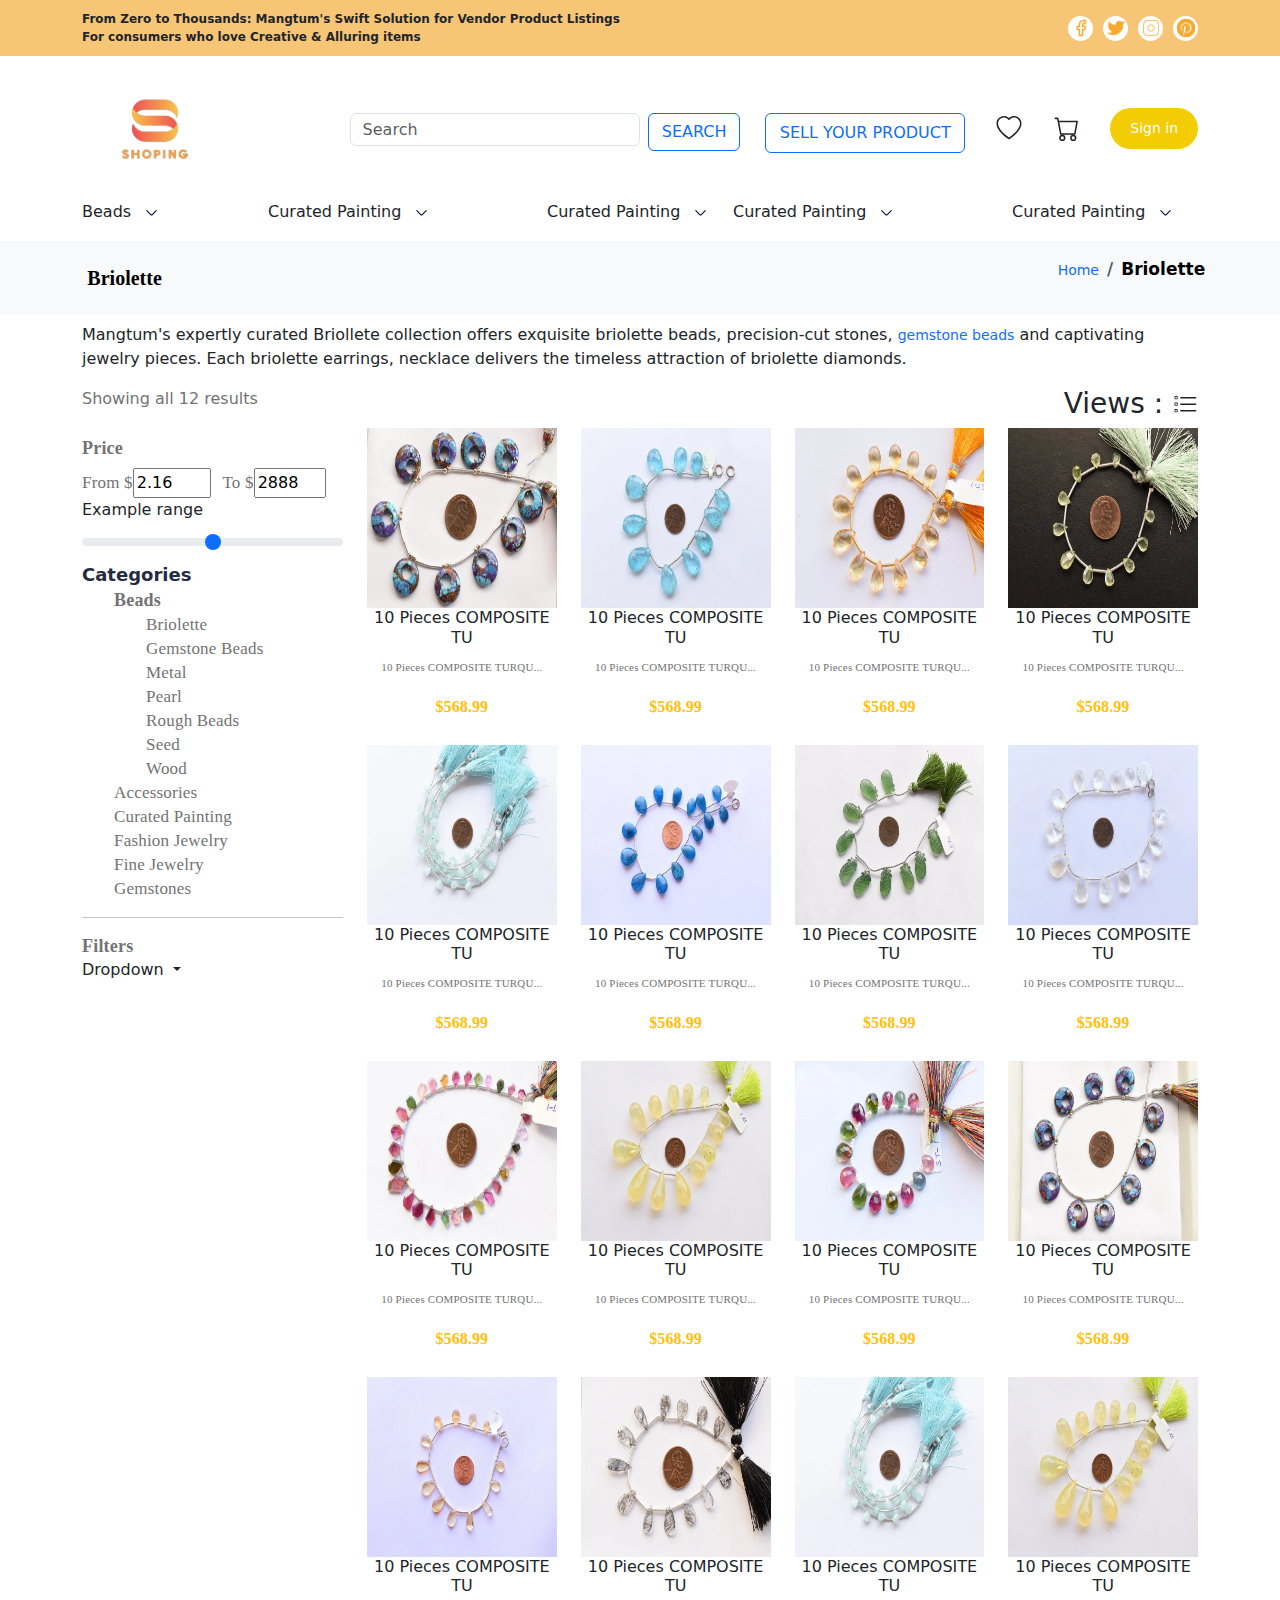
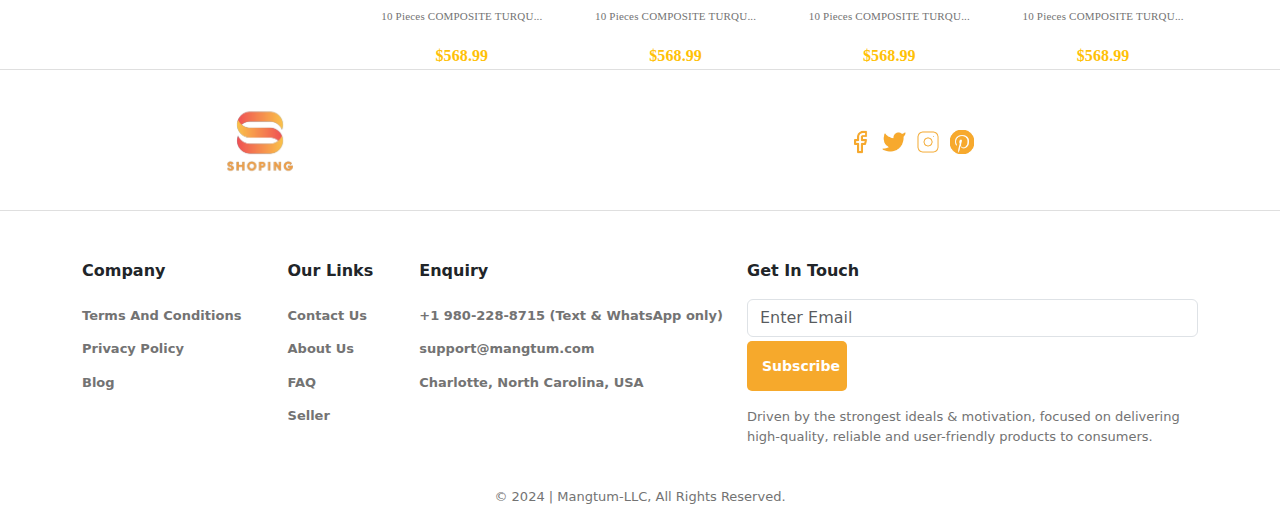
<file: Briolette.html>
<!doctype html>
<html lang="en">

<head>
  <meta charset="utf-8">
  <meta name="viewport" content="width=device-width, initial-scale=1">
  <title>Shoping.Web</title>
  <link rel="stylesheet" href="style.css">
  <link href="https://cdn.jsdelivr.net/npm/bootstrap@5.3.3/dist/css/bootstrap.min.css" rel="stylesheet"
    integrity="sha384-QWTKZyjpPEjISv5WaRU9OFeRpok6YctnYmDr5pNlyT2bRjXh0JMhjY6hW+ALEwIH" crossorigin="anonymous">
</head>

<body>
  <div class="top-header">
    <div class="container">
      <div class="flex-header">
        <div class="newsflash">

          <p>From Zero to Thousands: Mangtum's Swift Solution for Vendor Product Listings</p>

          <div class="clgrid">For consumers who love Creative &amp; Alluring items</div>
        </div>
        <div class="clgrid">
          <div class="social_icons_top_header d-flex "><a href="#"><img width="24" height="24" src="image/f.jpg"
                alt=""></a><a href="#"><img width="24" height="24" src="image/t.jpg" alt=""></a><a href="#"><img
                width="24" height="24" src="image/i.jpg" alt=""></a><a href="#"><img width="24" height="24"
                src="image/p.jpg" alt=""></a></div>
        </div>
      </div>
    </div>
  </div>
  <div class="container">
    <div style="margin-top: 5%;" class="flex-header my-1"><a class="navbar-brand" href="/"><img style="height: 100px;width: 150px;" class="srcc" src="image/download.png.png"
          title="ffsdfdf" alt=""></a>
      <form style="width: 35%;margin-left: 10%;" class="d-flex" role="search">
        <input style="height: 40%;margin-top: 4%;" class="form-control me-2" type="search" placeholder="Search"
          aria-label="Search">
        <button style="height: 40%;margin-top: 4%;" class="btn btn-outline-primary" type="submit">Search</button>
      </form>
      <button type="button" style="width: 200px;height: 40px;margin-right: 2%;" class="btn btn-outline-primary">Sell
        your Product</button>
      <svg xmlns="http://www.w3.org/2000/svg" width="30" height="25" fill="currentColor" style="margin-right: 2%;"
        class="bi bi-heart" viewBox="0 0 16 16">
        <path
          d="m8 2.748-.717-.737C5.6.281 2.514.878 1.4 3.053c-.523 1.023-.641 2.5.314 4.385.92 1.815 2.834 3.989 6.286 6.357 3.452-2.368 5.365-4.542 6.286-6.357.955-1.886.838-3.362.314-4.385C13.486.878 10.4.28 8.717 2.01zM8 15C-7.333 4.868 3.279-3.04 7.824 1.143q.09.083.176.171a3 3 0 0 1 .176-.17C12.72-3.042 23.333 4.867 8 15" />
      </svg>
      <svg xmlns="http://www.w3.org/2000/svg" width="30" height="25" fill="currentColor" style="margin-right: 2%;"
        class="bi bi-cart" viewBox="0 0 16 16">
        <path
          d="M0 1.5A.5.5 0 0 1 .5 1H2a.5.5 0 0 1 .485.379L2.89 3H14.5a.5.5 0 0 1 .491.592l-1.5 8A.5.5 0 0 1 13 12H4a.5.5 0 0 1-.491-.408L2.01 3.607 1.61 2H.5a.5.5 0 0 1-.5-.5M3.102 4l1.313 7h8.17l1.313-7zM5 12a2 2 0 1 0 0 4 2 2 0 0 0 0-4m7 0a2 2 0 1 0 0 4 2 2 0 0 0 0-4m-7 1a1 1 0 1 1 0 2 1 1 0 0 1 0-2m7 0a1 1 0 1 1 0 2 1 1 0 0 1 0-2" />
      </svg>
      <a class="signbtn" href="#">Sign in</a>

    </div>

  </div>

  <div class="container d-flex">
    <div class="col-sm-2 box">
      <li class="nav-item dropdown">
        <a class="nav-link " href="">Beads
          <svg xmlns="" width="15" height="15" viewBox="0 0 18 19" fill="none" class="ms-2">
            <path d="M14.9396 7.2124L10.0496 12.1024C9.47207 12.6799 8.52707 12.6799 7.94957 12.1024L3.05957 7.2124"
              stroke="#051441" stroke-width="1.5" stroke-miterlimit="10" stroke-linecap="round" stroke-linejoin="round">
            </path>
          </svg></a>
        <ul class="dropdown-menu ">
          <li><a class="dropdown-item" href="Briolette.html">Briolette</a></li>
          <li><a class="dropdown-item" href="">Gemstone Beads</a></li>
          <li><a class="dropdown-item" href="">Rough Beads</a></li>
        </ul>
      </li>
    </div>
    <div class="col-sm-3 box">
      <li class="nav-item dropdown">
        <a class="nav-link " href="">Curated
          Painting
          <svg xmlns="" width="15" height="15" viewBox="0 0 18 19" fill="none" class="ms-2">
            <path d="M14.9396 7.2124L10.0496 12.1024C9.47207 12.6799 8.52707 12.6799 7.94957 12.1024L3.05957 7.2124"
              stroke="#051441" stroke-width="1.5" stroke-miterlimit="10" stroke-linecap="round" stroke-linejoin="round">
            </path>
          </svg></a>
        <ul class="dropdown-menu ">
          <li><a class="dropdown-item" href="">Acrylic</a></li>
          <li><a class="dropdown-item" href="">Pencil</a></li>
          <li><a class="dropdown-item" href="">Watercolor</a></li>
        </ul>
      </li>
    </div>
    <div class="col-sm-2 box">
      <li class="nav-item dropdown">
        <a class="nav-link " href="">Curated
          Painting
          <svg xmlns="" width="15" height="15" viewBox="0 0 18 19" fill="none" class="ms-2">
            <path d="M14.9396 7.2124L10.0496 12.1024C9.47207 12.6799 8.52707 12.6799 7.94957 12.1024L3.05957 7.2124"
              stroke="#051441" stroke-width="1.5" stroke-miterlimit="10" stroke-linecap="round" stroke-linejoin="round">
            </path>
          </svg></a>
        <ul class="dropdown-menu ">
          <li><a class="dropdown-item" href="">Acrylic</a></li>
          <li><a class="dropdown-item" href="">Pencil</a></li>
          <li><a class="dropdown-item" href="">Watercolor</a></li>
        </ul>
      </li>
    </div>
    <div class="col-sm-3 box">
      <li class="nav-item dropdown">
        <a class="nav-link " href="">Curated
          Painting
          <svg xmlns="" width="15" height="15" viewBox="0 0 18 19" fill="none" class="ms-2">
            <path d="M14.9396 7.2124L10.0496 12.1024C9.47207 12.6799 8.52707 12.6799 7.94957 12.1024L3.05957 7.2124"
              stroke="#051441" stroke-width="1.5" stroke-miterlimit="10" stroke-linecap="round" stroke-linejoin="round">
            </path>
          </svg></a>
        <ul class="dropdown-menu ">
          <li><a class="dropdown-item" href="">Acrylic</a></li>
          <li><a class="dropdown-item" href="">Pencil</a></li>
          <li><a class="dropdown-item" href="">Watercolor</a></li>
        </ul>
      </li>
    </div>
    <div class="col-sm-2 box">
      <li class="nav-item dropdown">
        <a class="nav-link " href="">Curated
          Painting
          <svg xmlns="" width="15" height="15" viewBox="0 0 18 19" fill="none" class="ms-2">
            <path d="M14.9396 7.2124L10.0496 12.1024C9.47207 12.6799 8.52707 12.6799 7.94957 12.1024L3.05957 7.2124"
              stroke="#051441" stroke-width="1.5" stroke-miterlimit="10" stroke-linecap="round" stroke-linejoin="round">
            </path>
          </svg></a>
        <ul class="dropdown-menu ">
          <li><a class="dropdown-item" href="">Acrylic</a></li>
          <li><a class="dropdown-item" href="">Pencil</a></li>
          <li><a class="dropdown-item" href="">Watercolor</a></li>
        </ul>
      </li>
    </div>
  </div>

  <nav class="navbar bg-body-tertiary">
    <div class="container-fluid">
      <a style="padding-left: 6%;" class="navbar-brand">Briolette</a>
      <ol style="padding-left: 5%;padding-right: 5%;" class="breadcrumb">
        <li class="breadcrumb-item"><a href="index.html">Home</a></li>
        <li class="breadcrumb-item " aria-current="page"><span
            class="breadcrumb_active text-capitalize">Briolette</span></li>
      </ol>
    </div>
  </nav>
  <div class="container">
    <div class="cate-description mt-2">
      <p>Mangtum's expertly curated Briollete collection offers exquisite briolette beads, precision-cut stones,
        <b><a href="#" target="_blank">gemstone beads</a></b> and
        captivating jewelry pieces. Each briolette earrings, necklace delivers the timeless attraction of
        briolette diamonds.
      </p>
    </div>
    <div class="filter-head row">
      <div class="col-lg-5 col-12">
        <div class="counter grey-text">Showing all 12 results </div>
      </div>
      <div class="col-lg-7 col-12 mt-4 mt-md-0">
        <div class="d-flex flex-wrap justify-content-end gap-4">
          <div class="view-style">
            <h3>Views : <svg xmlns="http://www.w3.org/2000/svg" width="26" height="26" fill="currentColor"
                class="bi bi-list-task" viewBox="0 0 16 16">
                <path fill-rule="evenodd"
                  d="M2 2.5a.5.5 0 0 0-.5.5v1a.5.5 0 0 0 .5.5h1a.5.5 0 0 0 .5-.5V3a.5.5 0 0 0-.5-.5zM3 3H2v1h1z" />
                <path
                  d="M5 3.5a.5.5 0 0 1 .5-.5h9a.5.5 0 0 1 0 1h-9a.5.5 0 0 1-.5-.5M5.5 7a.5.5 0 0 0 0 1h9a.5.5 0 0 0 0-1zm0 4a.5.5 0 0 0 0 1h9a.5.5 0 0 0 0-1z" />
                <path fill-rule="evenodd"
                  d="M1.5 7a.5.5 0 0 1 .5-.5h1a.5.5 0 0 1 .5.5v1a.5.5 0 0 1-.5.5H2a.5.5 0 0 1-.5-.5zM2 7h1v1H2zm0 3.5a.5.5 0 0 0-.5.5v1a.5.5 0 0 0 .5.5h1a.5.5 0 0 0 .5-.5v-1a.5.5 0 0 0-.5-.5zm1 .5H2v1h1z" />
              </svg></h3>

          </div>

        </div>
      </div>
    </div>
    <div class="row">
      <div class="col-sm-3 box">
        <div class="filterCategoriesPrice mt-2 mb-2">Price</div>
        <div class="price-inps">
          <div><label class="filterSub_categoryPrice">From $</label><input type="number" min="2.16" value="2.16"
              style="width: 60%;"></div>
          <div><label class="filterSub_categoryPrice">To $</label><input type="number" max="2888" value="2888"
              style="width: 60%;"></div>
        </div>
        <label for="customRange1" class="form-label">Example range</label>
        <input type="range" class="form-range" id="customRange1">
        <div class="side-flex">
          <div class="filterCategories">Categories</div>
        </div>
        <ul>
          <li><a class="main-link" href="#"><span class="filterCategoriesPrice">Beads</span></a></li>
          <ul>
            <li><a href="/#"><span class="filterSub_category">Briolette</span></a></li>
            <li><a href="3"><span class="filterSub_category">Gemstone Beads</span></a>
            </li>
            <li><a href="#"><span class="filterSub_category">Metal</span></a></li>
            <li><a href="3"><span class="filterSub_category">Pearl</span></a></li>
            <li><a href="/#"><span class="filterSub_category">Rough Beads</span></a></li>
            <li><a href="/#"><span class="filterSub_category">Seed</span></a></li>
            <li><a href="#"><span class="filterSub_category">Wood</span></a></li>
          </ul>
          <li><a href="3"><span class="filterSub_category">Accessories</span></a></li>
          <li><a href="#"><span class="filterSub_category">Curated Painting</span></a></li>
          <li><a href="#"><span class="filterSub_category">Fashion Jewelry</span></a></li>
          <li><a href="#"><span class="filterSub_category">Fine Jewelry</span></a></li>
          <li><a href="#"><span class="filterSub_category">Gemstones</span></a></li>
        </ul>
        <hr>
        <div>
          <div class="filterCategoriesPrice">Filters</div>
          <li class="nav-item dropdown">
            <a class="nav-link dropdown-toggle" href="#" role="button" data-bs-toggle="dropdown" aria-expanded="false">
              Dropdown
            </a>
            <ul class="dropdown-menu">
              <input type="checkbox" id="vehicle1" name="vehicle1" value="Bike">
               <label for="vehicle1"> I have a bike</label><br>
              <li><a class="" href="#">Action</a></li>
              <li><a class="dropdown-item" href="#">Another action</a></li>
              <li><hr class="dropdown-divider"></li>
              <li><a class="dropdown-item" href="#">Something else here</a></li>
            </ul>
          </li>
        </div>
      </div>
      <div class="col-sm-9 box">
        <div class="row row-cols-1 row-cols-md-4 g-4">
          <div class="col">
            <div class="carda">
              <div class="inner">
                <img src="image/br1.webp" class="card-img-top" alt="img" />
              </div>
              <div class="card-body">
                <h5 class="card-titlea">10 Pieces COMPOSITE TU</h5>
                <p class="card-texta">10 Pieces COMPOSITE TURQU...</p>
                <div class="pricea">
                  <div class="grey-text"><span class="text-warning ">$568.99</span></div>
                </div>
              </div>
            </div>
          </div>
          <div class="col">
            <div class="carda">
              <div class="inner">
                <img src="image/br2.webp" class="card-img-top" alt="img" />
              </div>
              <div class="card-body">
                <h5 class="card-titlea">10 Pieces COMPOSITE TU</h5>
                <p class="card-texta">10 Pieces COMPOSITE TURQU...</p>
                <div class="pricea">
                  <div class="grey-text"><span class="text-warning ">$568.99</span></div>
                </div>
              </div>
            </div>
          </div>
          <div class="col">
            <div class="carda">
              <div class="inner">
                <img src="image/br3.webp" class="card-img-top" alt="img" />
              </div>
              <div class="card-body">
                <h5 class="card-titlea">10 Pieces COMPOSITE TU</h5>
                <p class="card-texta">10 Pieces COMPOSITE TURQU...</p>
                <div class="pricea">
                  <div class="grey-text"><span class="text-warning ">$568.99</span></div>
                </div>
              </div>
            </div>
          </div>
          <div class="col">
            <div class="carda">
              <div class="inner">
                <img src="image/br4.webp" class="card-img-top" alt="img" />
              </div>
              <div class="card-body">
                <h5 class="card-titlea">10 Pieces COMPOSITE TU</h5>
                <p class="card-texta">10 Pieces COMPOSITE TURQU...</p>
                <div class="pricea">
                  <div class="grey-text"><span class="text-warning ">$568.99</span></div>
                </div>
              </div>
            </div>
          </div>
          <div class="col">
            <div class="carda">
              <div class="inner">
                <img src="image/br5.webp" class="card-img-top" alt="img" />
              </div>
              <div class="card-body">
                <h5 class="card-titlea">10 Pieces COMPOSITE TU</h5>
                <p class="card-texta">10 Pieces COMPOSITE TURQU...</p>
                <div class="pricea">
                  <div class="grey-text"><span class="text-warning ">$568.99</span></div>
                </div>
              </div>
            </div>
          </div>
          <div class="col">
            <div class="carda">
              <div class="inner">
                <img src="image/br6.webp" class="card-img-top" alt="img" />
              </div>
              <div class="card-body">
                <h5 class="card-titlea">10 Pieces COMPOSITE TU</h5>
                <p class="card-texta">10 Pieces COMPOSITE TURQU...</p>
                <div class="pricea">
                  <div class="grey-text"><span class="text-warning ">$568.99</span></div>
                </div>
              </div>
            </div>
          </div>
          <div class="col">
            <div class="carda">
              <div class="inner">
                <img src="image/br7.webp" class="card-img-top" alt="img" />
              </div>
              <div class="card-body">
                <h5 class="card-titlea">10 Pieces COMPOSITE TU</h5>
                <p class="card-texta">10 Pieces COMPOSITE TURQU...</p>
                <div class="pricea">
                  <div class="grey-text"><span class="text-warning ">$568.99</span></div>
                </div>
              </div>
            </div>
          </div>
          <div class="col">
            <div class="carda">
              <div class="inner">
                <img src="image/br8.webp" class="card-img-top" alt="img" />
              </div>
              <div class="card-body">
                <h5 class="card-titlea">10 Pieces COMPOSITE TU</h5>
                <p class="card-texta">10 Pieces COMPOSITE TURQU...</p>
                <div class="pricea">
                  <div class="grey-text"><span class="text-warning ">$568.99</span></div>
                </div>
              </div>
            </div>
          </div>
          <div class="col">
            <div class="carda">
              <div class="inner">
                <img src="image/br9.webp" class="card-img-top" alt="img" />
              </div>
              <div class="card-body">
                <h5 class="card-titlea">10 Pieces COMPOSITE TU</h5>
                <p class="card-texta">10 Pieces COMPOSITE TURQU...</p>
                <div class="pricea">
                  <div class="grey-text"><span class="text-warning ">$568.99</span></div>
                </div>
              </div>
            </div>
          </div>
          <div class="col">
            <div class="carda">
              <div class="inner">
                <img src="image/br10.webp" class="card-img-top" alt="img" />
              </div>
              <div class="card-body">
                <h5 class="card-titlea">10 Pieces COMPOSITE TU</h5>
                <p class="card-texta">10 Pieces COMPOSITE TURQU...</p>
                <div class="pricea">
                  <div class="grey-text"><span class="text-warning ">$568.99</span></div>
                </div>
              </div>
            </div>
          </div>
          <div class="col">
            <div class="carda">
              <div class="inner">
                <img src="image/br11.webp" class="card-img-top" alt="img" />
              </div>
              <div class="card-body">
                <h5 class="card-titlea">10 Pieces COMPOSITE TU</h5>
                <p class="card-texta">10 Pieces COMPOSITE TURQU...</p>
                <div class="pricea">
                  <div class="grey-text"><span class="text-warning ">$568.99</span></div>
                </div>
              </div>
            </div>
          </div>
          <div class="col">
            <div class="carda">
              <div class="inner">
                <img src="image/br12.webp" class="card-img-top" alt="img" />
              </div>
              <div class="card-body">
                <h5 class="card-titlea">10 Pieces COMPOSITE TU</h5>
                <p class="card-texta">10 Pieces COMPOSITE TURQU...</p>
                <div class="pricea">
                  <div class="grey-text"><span class="text-warning ">$568.99</span></div>
                </div>
              </div>
            </div>
          </div>
          <div class="col">
            <div class="carda">
              <div class="inner">
                <img src="image/br13.webp" class="card-img-top" alt="img" />
              </div>
              <div class="card-body">
                <h5 class="card-titlea">10 Pieces COMPOSITE TU</h5>
                <p class="card-texta">10 Pieces COMPOSITE TURQU...</p>
                <div class="pricea">
                  <div class="grey-text"><span class="text-warning ">$568.99</span></div>
                </div>
              </div>
            </div>
          </div>
          <div class="col">
            <div class="carda">
              <div class="inner">
                <img src="image/br14.webp" class="card-img-top" alt="img" />
              </div>
              <div class="card-body">
                <h5 class="card-titlea">10 Pieces COMPOSITE TU</h5>
                <p class="card-texta">10 Pieces COMPOSITE TURQU...</p>
                <div class="pricea">
                  <div class="grey-text"><span class="text-warning ">$568.99</span></div>
                </div>
              </div>
            </div>
          </div>
          <div class="col">
            <div class="carda">
              <div class="inner">
                <img src="image/br5.webp" class="card-img-top" alt="img" />
              </div>
              <div class="card-body">
                <h5 class="card-titlea">10 Pieces COMPOSITE TU</h5>
                <p class="card-texta">10 Pieces COMPOSITE TURQU...</p>
                <div class="pricea">
                  <div class="grey-text"><span class="text-warning ">$568.99</span></div>
                </div>
              </div>
            </div>
          </div>
          <div class="col">
            <div class="carda">
              <div class="inner">
                <img src="image/br10.webp" class="card-img-top" alt="img" />
              </div>
              <div class="card-body">
                <h5 class="card-titlea">10 Pieces COMPOSITE TU</h5>
                <p class="card-texta">10 Pieces COMPOSITE TURQU...</p>
                <div class="pricea">
                  <div class="grey-text"><span class="text-warning ">$568.99</span></div>
                </div>
              </div>
            </div>
          </div>
        </div>
      </div>
    </div>





  </div>
  <div class="ftr-head">
    <div class="container mx-auto row justify-content-center align-items-center">
      <div class="navbarLogo col-md-7 col-6">
        <img style="height: 100px;width: 150px;" class="srcc" src="image/download.png.png" class="img-fluid" title="" alt="" />
      </div>
      <div class="social-icons text-right col-md-3 col-6">
        <a href="#"><img width="24" height="24" src="image/f.jpg" alt="" /></a><a href="#"><img width="24" height="24"
            src="image/t.jpg" alt="" /></a><a href="#"><img width="24" height="24" src="image/i.jpg" alt="" /></a><a
          href="#"><img width="24" height="24" src="image/p.jpg" alt="" /></a>
      </div>
    </div>
  </div>
  <div class="container">
    <div class="row justify-content-center hide-footer">
      <div class="col-lg-7 col-md-12">
        <div class="footer-row">
          <div class="footer-card">
            <h4>Company</h4>
            <ul>
              <li><a href="#">Terms And Conditions</a></li>
              <li><a href="#">Privacy Policy</a></li>
              <li><a href="#">Blog</a></li>
            </ul>
          </div>
          <div class="footer-card">
            <h4>Our Links</h4>
            <ul>
              <li><a href="#">Contact Us</a></li>
              <li><a href="#">About Us</a></li>
              <li><a href="#">FAQ</a></li>
              <li><a href="#">Seller</a></li>
            </ul>
          </div>
          <div class="footer-card">
            <h4>Enquiry</h4>
            <ul>
              <li>
                <a href="3"><i class="fa fa-phone text-color1"></i> +1 980-228-8715
                  (Text &amp; WhatsApp only)</a>
              </li>
              <li>
                <a href="#"><i class="fa fa-envelope text-color1"></i>
                  support@mangtum.com</a>
              </li>
              <li>
                <a href="3"><i class="fa fa-location-arrow text-color1"></i> Charlotte,
                  North Carolina, USA</a>
              </li>
            </ul>
          </div>
        </div>
      </div>
      <div class="col-lg-5 col-md-12">
        <div class="subscribe footer-card">
          <h4>Get In Touch</h4>
          <div class="form-subscribe">
            <form>
              <div class="formflex">
                <input type="email" name="email" class="form-control subform" placeholder="Enter Email"
                  style="text-align: left" /><button class="subbtn" type="submit">Subscribe</button>
                <br />
              </div>
            </form>
            <div class="ft-content grey-text mt-3">
              Driven by the strongest ideals &amp; motivation, focused on
              delivering high-quality, reliable and user-friendly products to
              consumers.
            </div>
          </div>
        </div>
      </div>
    </div>
  </div>
  <div class="copyright">© 2024 | Mangtum-LLC, All Rights Reserved.</div>
  <script src="https://cdn.jsdelivr.net/npm/bootstrap@5.3.3/dist/js/bootstrap.bundle.min.js"
    integrity="sha384-YvpcrYf0tY3lHB60NNkmXc5s9fDVZLESaAA55NDzOxhy9GkcIdslK1eN7N6jIeHz"
    crossorigin="anonymous"></script>
</body>

</html>
</file>
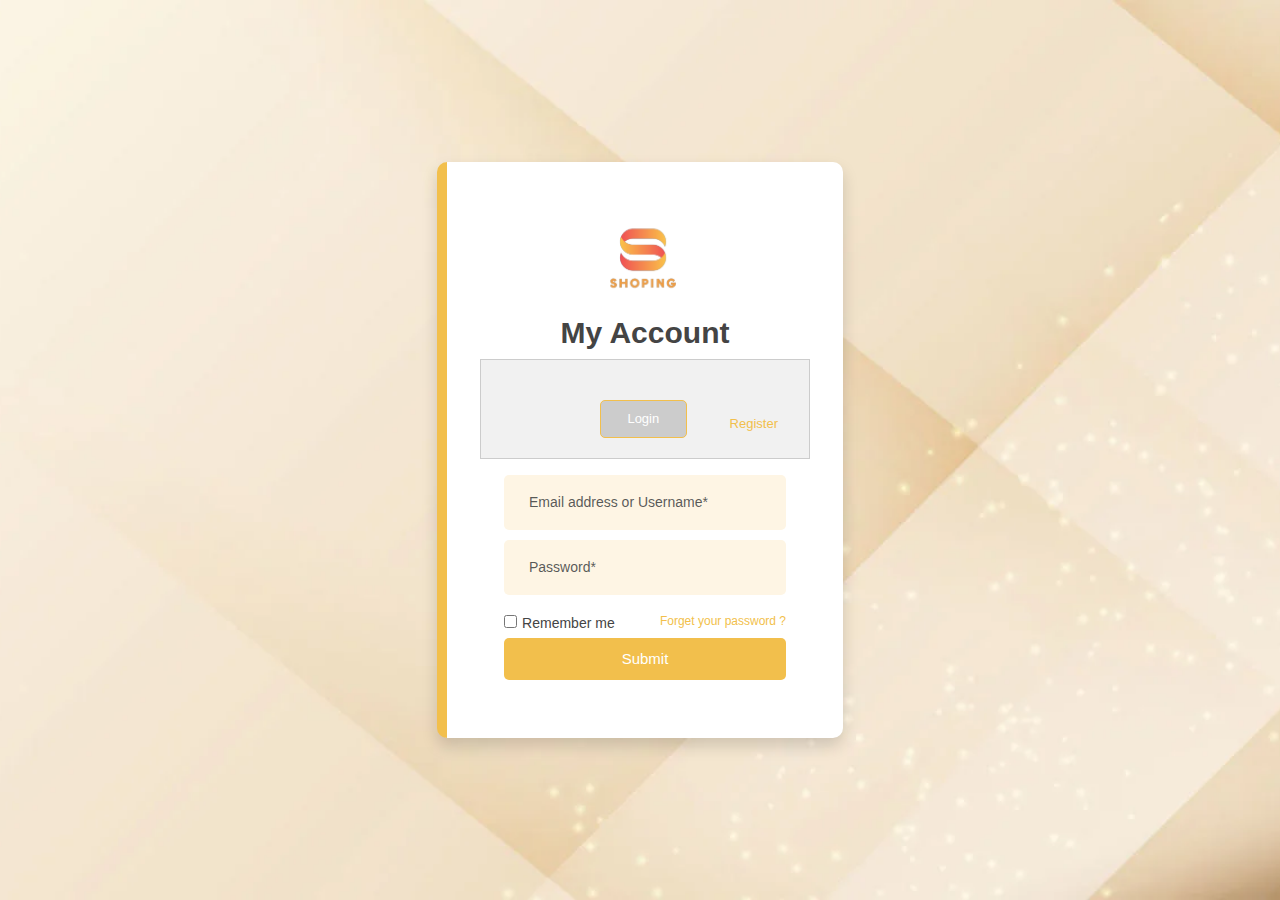
<file: login.html>
<!doctype html>
<html lang="en">

<head>
    <meta charset="utf-8">
    <meta name="viewport" content="width=device-width, initial-scale=1">
    <title>Shoping.Web</title>
    <link href="https://cdn.jsdelivr.net/npm/bootstrap@5.3.3/dist/css/bootstrap.min.css" rel="stylesheet"
        integrity="sha384-QWTKZyjpPEjISv5WaRU9OFeRpok6YctnYmDr5pNlyT2bRjXh0JMhjY6hW+ALEwIH" crossorigin="anonymous">
    <link rel="stylesheet" href="style.css">
</head>

<body>
    <script src="https://cdn.jsdelivr.net/npm/bootstrap@5.3.3/dist/js/bootstrap.bundle.min.js"
        integrity="sha384-YvpcrYf0tY3lHB60NNkmXc5s9fDVZLESaAA55NDzOxhy9GkcIdslK1eN7N6jIeHz"
        crossorigin="anonymous"></script>
        <section class="login-page">
            <div class="container">
                <div class="row">
                    <div style="width: 450px;" class="col-md-5 mx-auto">
                        <div class="my-account shadow">
                                                                            <div class="text-center mb-2">
                                <img style="height: 100px;width: 150px;" class="srcc" src="image/download.png.png"  alt="logo-img">
                            </div>
                            <h3>My Account</h3>
                            <div class="row tab">
                                <div class="col-md-6">
                                    <a href="login.html">
                                    <button class="lgn-btn tablinks active" id="login_tab" onclick="openCity(event, 'login')" fdprocessedid="41advm">Login</button>
                                    </a>
                                </div>
                                <div class="col-md-6">
                                    <a href="register.html">
                                    <button class="reg-btn tablinks" id="register_tab" onclick="openCity(event, 'register')" fdprocessedid="xvbyin">Register</button>
                                    </a>
                                </div>
                            </div>
                            <div class="row tabcontent" style="display: block;" id="login">
    
                                
                                <form action="/" method="post">
                                    <input type="hidden" name="_token" value="d92y5bY5jzU9IeCIqyZKyMM9WPIorL0hcqDF5UUv">                                <div class="form-group">
    
                                        <input type="text" class="form-control" name="login_email" placeholder="Email address or Username*" value="" fdprocessedid="uelw3o">
                                                                        </div>
                                    <input type="hidden" value="signin" name="signin_hidden">
                                    <div class="form-group">
                                        <input type="password" class="form-control" name="login_password" id="password" placeholder="Password*" value="" fdprocessedid="i620p6">
                                        <span toggle="#password" class="eye-icon fa fa-eye-slash fa-lg field-icon"></span>
                                                                        </div>
                                    <div class="row checkbox">
                                        <div class="col-md-6">
                                            <input type="checkbox" id="Remember" name="remember" value="Yes">
                                            <label for="Remember"> Remember me</label>
                                        </div>
                                        <div class="col-md-6">
                                            <a href="/" class="lost">Forget your password ?</a>
                                        </div>
                                    </div>
                                    <div class="form-btn">
                                        <button type="submit" fdprocessedid="lywjq">Submit</button>
                                    </div>
    
                                </form>
                            </div>
                            
                        </div>
                    </div>
                </div>
            </div>
        </section>
</body>

</html>
</file>
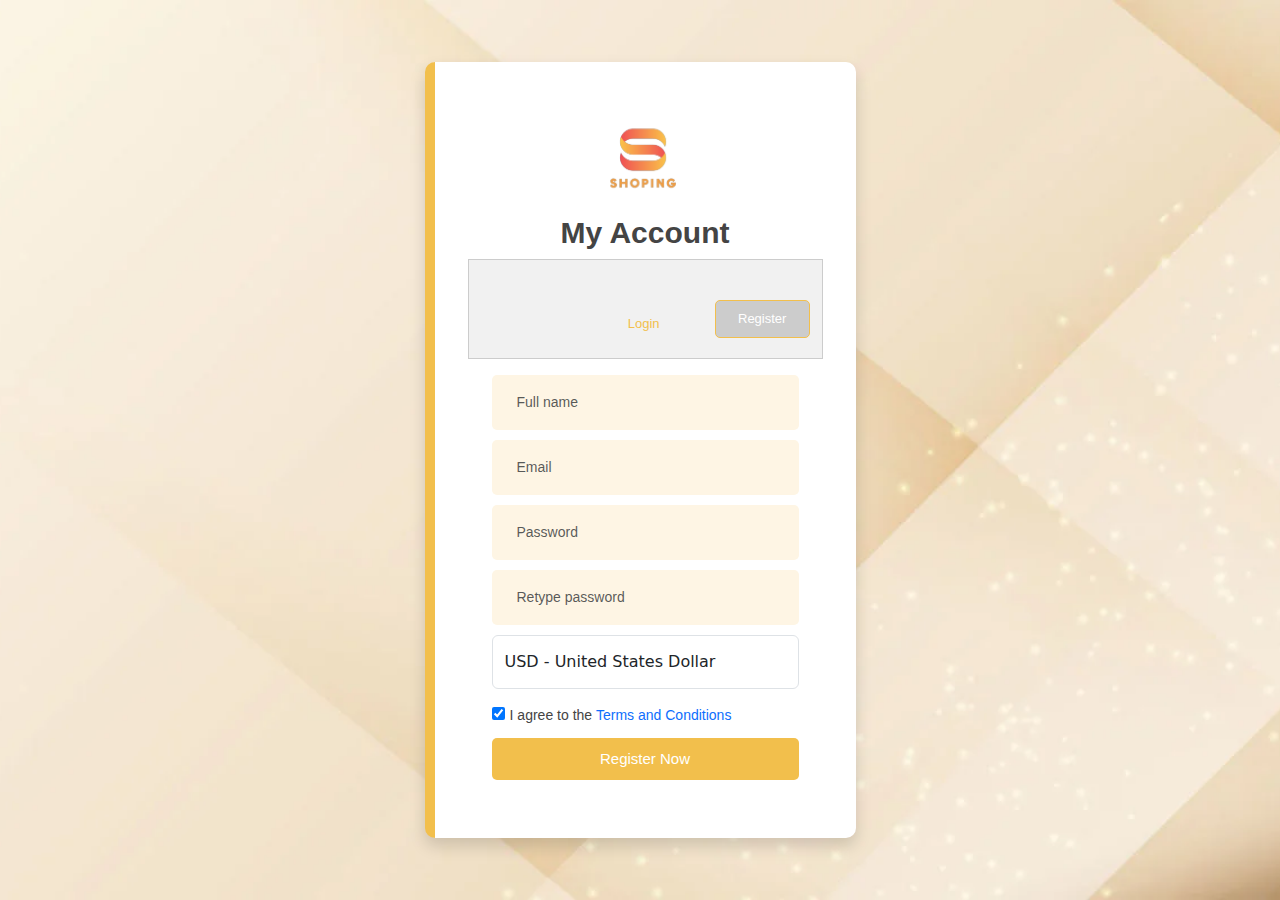
<file: register.html>
<!doctype html>
<html lang="en">

<head>
    <meta charset="utf-8">
    <meta name="viewport" content="width=device-width, initial-scale=1">
    <title>Shoping.Web</title>
    <link href="https://cdn.jsdelivr.net/npm/bootstrap@5.3.3/dist/css/bootstrap.min.css" rel="stylesheet"
        integrity="sha384-QWTKZyjpPEjISv5WaRU9OFeRpok6YctnYmDr5pNlyT2bRjXh0JMhjY6hW+ALEwIH" crossorigin="anonymous">
        <link rel="stylesheet" href="style.css">
</head>

<body>
    <script src="https://cdn.jsdelivr.net/npm/bootstrap@5.3.3/dist/js/bootstrap.bundle.min.js"
        integrity="sha384-YvpcrYf0tY3lHB60NNkmXc5s9fDVZLESaAA55NDzOxhy9GkcIdslK1eN7N6jIeHz"
        crossorigin="anonymous"></script>
        <section class="login-page">
            <div class="container">
                <div class="row">
                    <div class="col-md-5 mx-auto">
                        <div class="my-account shadow">
                                                                            <div class="text-center mb-2">
                                <img style="height: 100px;width: 150px;" class="srcc" src="image/download.png.png"  alt="logo-img">
                            </div>
                            <h3>My Account</h3>
                            <div class="row tab">
                                <div class="col-md-6">
                                    <a href="login.html">
                                    <button class="lgn-btn tablinks" id="login_tab" onclick="openCity(event, 'login.html')" fdprocessedid="um8hg">Login</button>
                                    </a>
                                </div>
                                <div class="col-md-6">
                                    <a href="">
                                    <button class="reg-btn tablinks active" id="register_tab" onclick="openCity(event, 'register')" fdprocessedid="amd45c">Register</button>
                                    </a>
                                </div>
                            </div>
                            <div class="row tabcontent" style="display: none;" id="login">
    
                                
                                <form action="https://mangtum.com/admin/vendor/login-insert" method="post">
                                    <input type="hidden" name="_token" value="bUj6SOPIxXKwzodC7fOlEnL3eO2t7TTd8BFbjFwO">                                <div class="form-group">
    
                                        <input type="text" class="form-control" name="login_email" placeholder="Email address or Username*" value="" fdprocessedid="fbl55j">
                                                                        </div>
                                    <input type="hidden" value="signin" name="signin_hidden">
                                    <div class="form-group">
                                        <input type="password" class="form-control" name="login_password" id="password" placeholder="Password*" value="" fdprocessedid="o976w5">
                                        <span toggle="#password" class="eye-icon fa fa-eye-slash fa-lg field-icon"></span>
                                                                        </div>
                                    <div class="row checkbox">
                                        <div class="col-md-6">
                                            <input type="checkbox" id="Remember" name="remember" value="Yes">
                                            <label for="Remember"> Remember me</label>
                                        </div>
                                        <div class="col-md-6">
                                            <a href="https://mangtum.com/admin/vendor/forget-password" class="lost">Lost your
                                                password</a>
                                        </div>
                                    </div>
                                    <div class="form-btn">
                                        <button type="submit" fdprocessedid="56b7t6">Submit</button>
                                    </div>
    
                                </form>
                            </div>
                            <div class="row tabcontent" id="register" style="display: block;">
                                <form action="https://mangtum.com/admin/vendor/signup-insert" method="post" enctype="multipart/form-data">
                                    <input type="hidden" name="_token" value="bUj6SOPIxXKwzodC7fOlEnL3eO2t7TTd8BFbjFwO">                                
                                    <input type="hidden" value="signup" name="signup_hidden">
                                    <input type="hidden" value="" name="referral_code">
                                    <div class="form-group">
                                        <input type="text" class="form-control" placeholder="Full name" name="name" value="">
                                                                        </div>
                                    <div class="form-group">
                                        <input type="text" class="form-control" placeholder="Email" name="email" value="">
                                                                        </div>
                                    <div class="form-group">
                                        <input type="password" class="form-control" placeholder="Password" name="password" value="">
                                
                                    </div>
                                    <div class="form-group">
                                        <input type="password" class="form-control" placeholder="Retype password" name="password_confirmation" value="">
                                     </div>
                                    <div class="form-group">
                                        <select class="form-control" placeholder="Currency code" name="currency_code">
                                                                                        <option value="AF">Afghanistan
                                                </option>
                                                                                        <option value="AX">Aland Islands
                                                </option>
                                                                                        <option value="AL">Albania
                                                </option>
                                                                                        <option value="DZ">Algeria
                                                </option>
                                                                                        <option value="AS">American Samoa
                                                </option>
                                                                                        <option value="AD">Andorra
                                                </option>
                                                                                        <option value="AO">Angola
                                                </option>
                                                                                        <option value="AI">Anguilla
                                                </option>
                                                                                        <option value="AQ">Antarctica
                                                </option>
                                                                                        <option value="AG">Antigua and Barbuda
                                                </option>
                                                                                        <option value="AR">Argentina
                                                </option>
                                                                                        <option value="AM">Armenia
                                                </option>
                                                                                        <option value="AW">Aruba
                                                </option>
                                                                                        <option value="AU">Australia
                                                </option>
                                                                                        <option value="AT">Austria
                                                </option>
                                                                                        <option value="AZ">Azerbaijan
                                                </option>
                                                                                        <option value="BS">Bahamas
                                                </option>
                                                                                        <option value="BH">Bahrain
                                                </option>
                                                                                        <option value="BD">Bangladesh
                                                </option>
                                                                                        <option value="BB">Barbados
                                                </option>
                                                                                        <option value="BY">Belarus
                                                </option>
                                                                                        <option value="BE">Belgium
                                                </option>
                                                                                        <option value="BZ">Belize
                                                </option>
                                                                                        <option value="BJ">Benin
                                                </option>
                                                                                        <option value="BM">Bermuda
                                                </option>
                                                                                        <option value="BT">Bhutan
                                                </option>
                                                                                        <option value="BO">Bolivia - Plurinational State of
                                                </option>
                                                                                        <option value="BQ">Bonaire - Sint Eustatius and Saba
                                                </option>
                                                                                        <option value="BA">Bosnia and Herzegovina
                                                </option>
                                                                                        <option value="BW">Botswana
                                                </option>
                                                                                        <option value="BV">Bouvet Island
                                                </option>
                                                                                        <option value="BR">Brazil
                                                </option>
                                                                                        <option value="IO">British Indian Ocean Territory
                                                </option>
                                                                                        <option value="BN">Brunei Darussalam
                                                </option>
                                                                                        <option value="BG">Bulgaria
                                                </option>
                                                                                        <option value="BF">Burkina Faso
                                                </option>
                                                                                        <option value="BI">Burundi
                                                </option>
                                                                                        <option value="KH">Cambodia
                                                </option>
                                                                                        <option value="CM">Cameroon
                                                </option>
                                                                                        <option value="CA">Canada
                                                </option>
                                                                                        <option value="CV">Cape Verde
                                                </option>
                                                                                        <option value="KY">Cayman Islands
                                                </option>
                                                                                        <option value="CF">Central African Republic
                                                </option>
                                                                                        <option value="TD">Chad
                                                </option>
                                                                                        <option value="CL">Chile
                                                </option>
                                                                                        <option value="CN">China
                                                </option>
                                                                                        <option value="CX">Christmas Island
                                                </option>
                                                                                        <option value="CC">Cocos (Keeling) Islands
                                                </option>
                                                                                        <option value="CO">Colombia
                                                </option>
                                                                                        <option value="KM">Comoros
                                                </option>
                                                                                        <option value="CG">Congo
                                                </option>
                                                                                        <option value="CD">Congo - the Democratic Republic of the
                                                </option>
                                                                                        <option value="CK">Cook Islands
                                                </option>
                                                                                        <option value="CR">Costa Rica
                                                </option>
                                                                                        <option value="CI">Cote d'Ivoire
                                                </option>
                                                                                        <option value="HR">Croatia
                                                </option>
                                                                                        <option value="CU">Cuba
                                                </option>
                                                                                        <option value="CW">Curacao
                                                </option>
                                                                                        <option value="CY">Cyprus
                                                </option>
                                                                                        <option value="CZ">Czech Republic
                                                </option>
                                                                                        <option value="DK">Denmark
                                                </option>
                                                                                        <option value="DJ">Djibouti
                                                </option>
                                                                                        <option value="DM">Dominica
                                                </option>
                                                                                        <option value="DO">Dominican Republic
                                                </option>
                                                                                        <option value="EC">Ecuador
                                                </option>
                                                                                        <option value="EG">Egypt
                                                </option>
                                                                                        <option value="SV">El Salvador
                                                </option>
                                                                                        <option value="GQ">Equatorial Guinea
                                                </option>
                                                                                        <option value="ER">Eritrea
                                                </option>
                                                                                        <option value="EE">Estonia
                                                </option>
                                                                                        <option value="ET">Ethiopia
                                                </option>
                                                                                        <option value="FK">Falkland Islands (Malvinas)
                                                </option>
                                                                                        <option value="FO">Faroe Islands
                                                </option>
                                                                                        <option value="FJ">Fiji
                                                </option>
                                                                                        <option value="FI">Finland
                                                </option>
                                                                                        <option value="FR">France
                                                </option>
                                                                                        <option value="GF">French Guiana
                                                </option>
                                                                                        <option value="PF">French Polynesia
                                                </option>
                                                                                        <option value="TF">French Southern Territories
                                                </option>
                                                                                        <option value="GA">Gabon
                                                </option>
                                                                                        <option value="GM">Gambia
                                                </option>
                                                                                        <option value="GE">Georgia
                                                </option>
                                                                                        <option value="DE">Germany
                                                </option>
                                                                                        <option value="GH">Ghana
                                                </option>
                                                                                        <option value="GI">Gibraltar
                                                </option>
                                                                                        <option value="GR">Greece
                                                </option>
                                                                                        <option value="GL">Greenland
                                                </option>
                                                                                        <option value="GD">Grenada
                                                </option>
                                                                                        <option value="GP">Guadeloupe
                                                </option>
                                                                                        <option value="GU">Guam
                                                </option>
                                                                                        <option value="GT">Guatemala
                                                </option>
                                                                                        <option value="GG">Guernsey
                                                </option>
                                                                                        <option value="GN">Guinea
                                                </option>
                                                                                        <option value="GW">Guinea-Bissau
                                                </option>
                                                                                        <option value="GY">Guyana
                                                </option>
                                                                                        <option value="HT">Haiti
                                                </option>
                                                                                        <option value="HM">Heard Island and McDonald Islands
                                                </option>
                                                                                        <option value="VA">Holy See (Vatican City State)
                                                </option>
                                                                                        <option value="HN">Honduras
                                                </option>
                                                                                        <option value="HK">Hong Kong
                                                </option>
                                                                                        <option value="HU">Hungary
                                                </option>
                                                                                        <option value="IS">Iceland
                                                </option>
                                                                                        <option value="IN">India
                                                </option>
                                                                                        <option value="ID">Indonesia
                                                </option>
                                                                                        <option value="IR">Iran - Islamic Republic of
                                                </option>
                                                                                        <option value="IQ">Iraq
                                                </option>
                                                                                        <option value="IE">Ireland
                                                </option>
                                                                                        <option value="IM">Isle of Man
                                                </option>
                                                                                        <option value="IL">Israel
                                                </option>
                                                                                        <option value="IT">Italy
                                                </option>
                                                                                        <option value="JM">Jamaica
                                                </option>
                                                                                        <option value="JP">Japan
                                                </option>
                                                                                        <option value="JE">Jersey
                                                </option>
                                                                                        <option value="JO">Jordan
                                                </option>
                                                                                        <option value="KZ">Kazakhstan
                                                </option>
                                                                                        <option value="KE">Kenya
                                                </option>
                                                                                        <option value="KI">Kiribati
                                                </option>
                                                                                        <option value="KP">Korea - Democratic People's Republic of
                                                </option>
                                                                                        <option value="KR">Korea - Republic of
                                                </option>
                                                                                        <option value="KW">Kuwait
                                                </option>
                                                                                        <option value="KG">Kyrgyzstan
                                                </option>
                                                                                        <option value="LA">Lao People's Democratic Republic
                                                </option>
                                                                                        <option value="LV">Latvia
                                                </option>
                                                                                        <option value="LB">Lebanon
                                                </option>
                                                                                        <option value="LS">Lesotho
                                                </option>
                                                                                        <option value="LR">Liberia
                                                </option>
                                                                                        <option value="LY">Libya
                                                </option>
                                                                                        <option value="LI">Liechtenstein
                                                </option>
                                                                                        <option value="LT">Lithuania
                                                </option>
                                                                                        <option value="LN">London
                                                </option>
                                                                                        <option value="LU">Luxembourg
                                                </option>
                                                                                        <option value="MO">Macao
                                                </option>
                                                                                        <option value="MK">Macedonia - the Former Yugoslav Republic of
                                                </option>
                                                                                        <option value="MG">Madagascar
                                                </option>
                                                                                        <option value="MW">Malawi
                                                </option>
                                                                                        <option value="MY">Malaysia
                                                </option>
                                                                                        <option value="MV">Maldives
                                                </option>
                                                                                        <option value="MA">Mali
                                                </option>
                                                                                        <option value="MT">Malta
                                                </option>
                                                                                        <option value="MH">Marshall Islands
                                                </option>
                                                                                        <option value="MQ">Martinique
                                                </option>
                                                                                        <option value="MR">Mauritania
                                                </option>
                                                                                        <option value="MU">Mauritius
                                                </option>
                                                                                        <option value="YT">Mayotte
                                                </option>
                                                                                        <option value="MX">Mexico
                                                </option>
                                                                                        <option value="FM">Micronesia - Federated States of
                                                </option>
                                                                                        <option value="MD">Moldova - Republic of
                                                </option>
                                                                                        <option value="MC">Monaco
                                                </option>
                                                                                        <option value="MN">Mongolia
                                                </option>
                                                                                        <option value="ME">Montenegro
                                                </option>
                                                                                        <option value="MS">Montserrat
                                                </option>
                                                                                        <option value="MZ">Mozambique
                                                </option>
                                                                                        <option value="MM">Myanmar
                                                </option>
                                                                                        <option value="NA">Namibia
                                                </option>
                                                                                        <option value="NR">Nauru
                                                </option>
                                                                                        <option value="NP">Nepal
                                                </option>
                                                                                        <option value="XY">Netherlands
                                                </option>
                                                                                        <option value="NC">New Caledonia
                                                </option>
                                                                                        <option value="NZ">New Zealand
                                                </option>
                                                                                        <option value="NI">Nicaragua
                                                </option>
                                                                                        <option value="NE">Niger
                                                </option>
                                                                                        <option value="NG">Nigeria
                                                </option>
                                                                                        <option value="NU">Niue
                                                </option>
                                                                                        <option value="NF">Norfolk Island
                                                </option>
                                                                                        <option value="MP">Northern Mariana Islands
                                                </option>
                                                                                        <option value="NO">Norway
                                                </option>
                                                                                        <option value="OM">Oman
                                                </option>
                                                                                        <option value="PAK">Pakistan
                                                </option>
                                                                                        <option value="PW">Palau
                                                </option>
                                                                                        <option value="PS">Palestine - State of
                                                </option>
                                                                                        <option value="PA">Panama
                                                </option>
                                                                                        <option value="PG">Papua New Guinea
                                                </option>
                                                                                        <option value="PY">Paraguay
                                                </option>
                                                                                        <option value="PE">Peru
                                                </option>
                                                                                        <option value="UE">Philippines
                                                </option>
                                                                                        <option value="PN">Pitcairn
                                                </option>
                                                                                        <option value="PL">Poland
                                                </option>
                                                                                        <option value="PT">Portugal
                                                </option>
                                                                                        <option value="PR">Puerto Rico
                                                </option>
                                                                                        <option value="QA">Qatar
                                                </option>
                                                                                        <option value="RE">Reunion
                                                </option>
                                                                                        <option value="RO">Romania
                                                </option>
                                                                                        <option value="RU">Russian Federation
                                                </option>
                                                                                        <option value="RW">Rwanda
                                                </option>
                                                                                        <option value="BL">Saint Barthelemy
                                                </option>
                                                                                        <option value="SH">Saint Helena - Ascension and Tristan da Cunha
                                                </option>
                                                                                        <option value="KN">Saint Kitts and Nevis
                                                </option>
                                                                                        <option value="LC">Saint Lucia
                                                </option>
                                                                                        <option value="MF">Saint Martin (French part)
                                                </option>
                                                                                        <option value="PM">Saint Pierre and Miquelon
                                                </option>
                                                                                        <option value="VC">Saint Vincent and the Grenadines
                                                </option>
                                                                                        <option value="WS">Samoa
                                                </option>
                                                                                        <option value="SM">San Marino
                                                </option>
                                                                                        <option value="ST">Sao Tome and Principe
                                                </option>
                                                                                        <option value="SA">Saudi Arabia
                                                </option>
                                                                                        <option value="SN">Senegal
                                                </option>
                                                                                        <option value="RS">Serbia
                                                </option>
                                                                                        <option value="SC">Seychelles
                                                </option>
                                                                                        <option value="SL">Sierra Leone
                                                </option>
                                                                                        <option value="SG">Singapore
                                                </option>
                                                                                        <option value="SX">Sint Maarten (Dutch part)
                                                </option>
                                                                                        <option value="SK">Slovakia
                                                </option>
                                                                                        <option value="SI">Slovenia
                                                </option>
                                                                                        <option value="SB">Solomon Islands
                                                </option>
                                                                                        <option value="SO">Somalia
                                                </option>
                                                                                        <option value="ZA">South Africa
                                                </option>
                                                                                        <option value="GS">South Georgia and the South Sandwich Islands
                                                </option>
                                                                                        <option value="SS">South Sudan
                                                </option>
                                                                                        <option value="ES">Spain
                                                </option>
                                                                                        <option value="LK">Sri Lanka
                                                </option>
                                                                                        <option value="SD">Sudan
                                                </option>
                                                                                        <option value="SR">Suriname
                                                </option>
                                                                                        <option value="SJ">Svalbard and Jan Mayen
                                                </option>
                                                                                        <option value="SZ">Swaziland
                                                </option>
                                                                                        <option value="SE">Sweden
                                                </option>
                                                                                        <option value="CH">Switzerland
                                                </option>
                                                                                        <option value="SY">Syrian Arab Republic
                                                </option>
                                                                                        <option value="TW">Taiwan - Province of China
                                                </option>
                                                                                        <option value="TJ">Tajikistan
                                                </option>
                                                                                        <option value="TZ">Tanzania - United Republic of
                                                </option>
                                                                                        <option value="TH">Thailand
                                                </option>
                                                                                        <option value="TL">Timor-Leste
                                                </option>
                                                                                        <option value="TG">Togo
                                                </option>
                                                                                        <option value="TK">Tokelau
                                                </option>
                                                                                        <option value="TO">Tonga
                                                </option>
                                                                                        <option value="TT">Trinidad and Tobago
                                                </option>
                                                                                        <option value="TN">Tunisia
                                                </option>
                                                                                        <option value="TR">Turkey
                                                </option>
                                                                                        <option value="TM">Turkmenistan
                                                </option>
                                                                                        <option value="TC">Turks and Caicos Islands
                                                </option>
                                                                                        <option value="TV">Tuvalu
                                                </option>
                                                                                        <option value="UG">Uganda
                                                </option>
                                                                                        <option value="UA">Ukraine
                                                </option>
                                                                                        <option value="AE">United Arab Emirates
                                                </option>
                                                                                        <option value="GB">United Kingdom
                                                </option>
                                                                                        <option selected="" value="US">United States
                                                </option>
                                                                                        <option value="UM">United States Minor Outlying Islands
                                                </option>
                                                                                        <option value="UY">Uruguay
                                                </option>
                                                                                        <option value="UZ">Uzbekistan
                                                </option>
                                                                                        <option value="VU">Vanuatu
                                                </option>
                                                                                        <option value="VE">Venezuela - Bolivarian Republic of
                                                </option>
                                                                                        <option value="VN">Viet Nam
                                                </option>
                                                                                        <option value="VG">Virgin Islands - British
                                                </option>
                                                                                        <option value="VI">Virgin Islands - U.S.
                                                </option>
                                                                                        <option value="WF">Wallis and Futuna
                                                </option>
                                                                                        <option value="EH">Western Sahara
                                                </option>
                                                                                        <option value="YE">Yemen
                                                </option>
                                                                                        <option value="ZM">Zambia
                                                </option>
                                                                                        <option value="ZW">Zimbabwe
                                                </option>
                                                     <option value="">Select Currency</option>
                                                     <option selected="selected" value="USD">USD - United States Dollar</option></select>
                                                </div>
                                    <div class="row checkbox">
                                        <div class="col-md-6">
                                        </div>
                                    </div>
                                    <div class="row my-2">
                                        <div class="col-12">
                                            <div class="icheck-primary">
                                                <input type="checkbox" id="agreeTerms" checked="" name="terms" value="agree">
                                                <label for="agreeTerms">
                                                    I agree to the <a href="https://mangtum.net/terms-and-conditions" target="_blank">Terms and Conditions</a>
                                                </label>
                                            </div>
                                                                                </div>
                                    </div>
                                    <div class="form-btn">
                                        <button type="submit">Register Now</button>
                                    </div>
    
                                </form>
                            </div>
                        </div>
                    </div>
                </div>
            </div>
        </section>
</body>

</html>
</file>
<file: style.css>
.top-header {
  background-color: #f7c576;
}
.flex-header,
.search_box {
  align-items: center;
  display: flex;
  width: 100%;
}
.newsflash > p {
  font-size: 12px;
  font-weight: 700;
  margin-bottom: 0;
}
.clgrid {
  font-size: 12px;
  font-weight: 700;
  margin-bottom: 0;
}

.flex-header {
  justify-content: space-between;
  padding: 10px 0;
  padding-top: 10px;
  padding-right: 0px;
  padding-bottom: 0px;
  padding-left: 0px;
  -webkit-column-gap: 6px;
  column-gap: 6px;
  justify-content: space-between;
  padding: 10px 0;
}
img,
svg {
  vertical-align: middle;
}
.my-3 {
  margin-bottom: 1rem !important;
  margin-top: 1rem !important;
}

.flex-header,
.search_box {
  align-items: center;
  display: flex;
  width: 100%;
}
.flex-header {
  -webkit-column-gap: 6px;
  column-gap: 6px;
  justify-content: space-between;
  padding: 10px 0;
}
.round-btn:hover {
  border-color: #f3cd03;
}
.signbtn:hover {
  color: rgb(0, 0, 0);
  transition: 1s;
  cursor: pointer;
  background-color: transparent;
  border: 1px solid var(--theme-color);
}
.signbtn {
  text-decoration: none;
  border-radius: 32px;
  font-size: 14px;
  font-weight: 500;
  padding: 9px 19px;
  background-color: #f3cd03;
  border: 1px solid transparent;
  color: white;
}
.carousel-captiona {
  position: absolute;
  left: 10%;
  bottom: 1.25rem;
  padding-top: 2%;
  padding-bottom: 1.25rem;
  color: #fff;
}
.head {
  font-size: 28px;
  font-family: Montserrat;
  color: #f6a92c !important;
  font-weight: 500;
  line-height: 1.2;
  margin-bottom: 0.5rem;
  margin-top: 0;
}
.dead {
  font-size: 40px;
  font-weight: 700;
  font-family: Montserrat;
}
/* img body */
.about-wrapper {
  background-image: url(image/image.webp);
  max-width: 700;
}
.mx-auto {
  margin-left: auto !important;
  margin-right: auto !important;
}
.flexrow img,
.mx-100 img {
  max-width: 100%;
}
.editorsPic {
  color: #252b42;
  font-size: 24px;
  font-weight: 700;
  letter-spacing: 0.1px;
  line-height: 32px;
}
.flex-colmn img {
  height: 100%;

  object-fit: cover;
}
.flex-between-header {
  align-items: center;
  display: flex;
  justify-content: space-between;
  padding: 20px 25px 20px 10px;
}
.product-text,
.popular-text {
  font-size: 14px;
  color: var(--light-color);
  color: var(--second-text-color, #737373);
  text-align: center;
  /* paragraph */
  font-family: Montserrat;
  font-size: 14px;
  font-style: normal;
  font-weight: 400;
  line-height: 20px;
  /* 142.857% */
  letter-spacing: 0.2px;
}
.editorsPic {
  color: var(--text-color, #252b42);
  font-size: 24px;
  font-weight: 700;
  letter-spacing: 0.1px;
  line-height: 32px;
}
.view-all > a,
.wow-text {
  font-family: Montserrat;
  font-size: 14px;
  font-style: normal;
  font-weight: 400;
  letter-spacing: 0.2px;
  line-height: 20px;
  text-align: center;
}
.view-all > a {
  color: black;
  display: flex;
  gap: 10px;
  font-size: 14px;
  color: #000;
  text-align: center;
  font-family: Montserrat;
  font-size: 14px;
  font-style: normal;
  font-weight: 400;
  line-height: 20px;
  letter-spacing: 0.2px;
}
.view-all i {
  font-size: 14px;
}

.grey-text.wow {
  font-size: 20px;
}

.overlay-heading {
  font-size: 16px;
}

/* cart body */
.grey-text.wow {
  color: #737373;
  font-size: 20px;
  font-weight: 500;
  letter-spacing: 0.2px;
  line-height: 30px;
  text-align: center;
  margin-top: 1%;
  text-transform: uppercase;
}

.text-uppercase {
  text-transform: uppercase !important;
}

.bestsellerproduct {
  color: #252b42;
  padding-top: 2%;
  font-size: 30px;
  font-weight: 500;
  letter-spacing: 0.2px;
  line-height: 30px;
  text-align: center;
  margin-top: 1%;
  margin-bottom: 2%;
  text-transform: uppercase;
}

.card {
  object-fit: cover;
}
.card-body {
  --bs-bg-opacity: 1;
}
.card-img-top {
  height: 180px;
  /* transition: all 1.1s;
  overflow-clip-margin: contain-box;
  overflow: clip; */
}
/* .card-img-top:hover {
  transform: scale(1.2);
  overflow-clip-margin: contain;
  overflow: clip;
} */
.inner {
  overflow: hidden;
}
.inner img {
  transition: all 1s ease;
}
.inner:hover img {
  transform: scale(1.5);
}

.card-title {
  color: rgb(37, 43, 66);
  font-family: Montserrat;
  font-style: normal;
  font-weight: 700;
  letter-spacing: 0.1px;
  line-height: 19px;
  text-align: center;
}
.card-text {
  color: rgb(115, 115, 115);
  font-family: Montserrat;
  font-weight: 400;
  text-align: center;
  font-size: 0.875em;
}
.price {
  color: var(--theme-color);
  /* margin-left: 10px; */
  text-align: center;
  font-family: Montserrat;
  font-size: 16px;
  font-style: normal;
  font-weight: 600;
  line-height: 24px;
  letter-spacing: 0.1px;
}
.btn {
  width: 100%;
  height: 50px;
  margin: 2rem auto 0;
  margin-top: 2rem;
  margin-right: auto;
  margin-bottom: 2%;
  margin-left: auto;
  font-size: 13px;
  font-weight: 700;
  text-transform: uppercase;
}

/* full body img */
.about-section {
  color: #737373;
  font-size: 15px;
  font-weight: 300;
  padding: 20px;
  padding-top: 0;
}

.head-wrap-about {
  position: relative;
  text-align: left;
}
.ls_content {
  font-family: var(--title-font);
  padding: 16px;
  font-weight: 400;
  color: var(--light-color);
  overflow: hidden;
  color: var(--second-text-color, #737373);
  text-overflow: ellipsis;
  font-family: Montserrat;
  font-size: 20px;
  font-style: normal;
  font-weight: 400;
  line-height: 30px;
  letter-spacing: 0.2px;
}
.marketPlace_img {
  border-radius: 32px;
  border-top-left-radius: 32px;
  border-top-right-radius: 32px;
  border-bottom-right-radius: 32px;
  border-bottom-left-radius: 32px;
}
a {
  color: #0d6efd;
  text-decoration: none;
}
.btn {
  width: 30%;
  height: 50px;
  margin: 2rem auto 0;
  margin-top: 2rem;
  margin-right: auto;
  margin-bottom: 2%;
  margin-left: auto;
  font-size: 13px;
  font-weight: 700;
  text-transform: uppercase;
}
/* cart slider */
.wowa {
  text-align: center;
  font-size: 24px;
  font-weight: 700;
  padding-top: 1%;
  padding-bottom: 1%;
}
.head2 {
  text-align: center;
  color: #ef7e2d;
  margin-bottom: 10px;
  margin-top: 10px;
  font-weight: 700;
}

.slider {
  margin-top: 5%;
  height: 100%;
  overflow: hidden;
  position: relative;
}
.img {
  height: 300px;
  width: 300px;
}
.slider .image-items {
  height: 100%;
}

.slider .image-items .image img {
  height: 100%;
  display: block;
  width: 100%;
  object-fit: cover;
  border-radius: 15px;
}
.card-text {
  text-align: center;
  margin-bottom: 2%;
}
.card-title {
  text-align: center;
}

@media only screen and (max-width: 868px) {
  .slider {
    margin: 0 20px;
  }
}
/* footer section */
.ls_content {
  font-family: var(--title-font);
  padding: 16px;
  font-weight: 400;
  color: var(--light-color);
  overflow: hidden;
  color: var(--second-text-color, #737373);
  /* text-align: center; */
  text-overflow: ellipsis;
  /* h4 */
  font-family: Montserrat;
  font-size: 20px;
  font-style: normal;
  font-weight: 400;
  line-height: 30px;
  /* 150% */
  letter-spacing: 0.2px;
}

.ftr-head {
  border-bottom: 1px solid #dfdfdf;
  border-top: 1px solid #dfdfdf;
  margin-bottom: 50px;
  padding: 20px 0;
}

.social-icons a {
  color: #f5ac42;
  font-size: 30px;
  margin-left: 10px;
}

.social_icons_top_header a {
  background-color: white;
  border-radius: 50%;
  width: 25px !important;
  height: 25px !important;
  color: #ffff;
  font-size: 30px;
  margin-left: 10px;
  text-decoration: none;
  display: flex;
  justify-content: center;
  align-items: center;
}

.social_icons_top_header a img {
  width: 18px !important;
  height: 18px !important;
}

.footer-row {
  display: flex;
  align-items: flex-start;
  column-gap: 20px;
  row-gap: 20px;
  flex-wrap: wrap;
}

.footer-row {
  align-items: flex-start;
  -webkit-column-gap: 40px;
  column-gap: 40px;
  display: flex;
  justify-content: space-between;
  row-gap: 30px;
}

.footer-card h4 {
  font-family: var(--title-font);
  font-size: 16px;
  font-weight: 700;
  margin-bottom: 18px;
}

.footer-card ul {
  font-size: 13px;
  list-style: none;
  padding: 0;
  padding-top: 0px;
  padding-right: 0px;
  padding-bottom: 0px;
  padding-left: 0px;
}

.footer-card ul li a {
  padding: 7px 0px;
  font-size: 13px;
  font-weight: 700;
  display: inline-block;
  text-decoration: none;
  color: #737373;
}

.footer-card ul li a:hover {
  color: #f5ac42;
}

.footer-wrap {
  padding-bottom: 50px;
}
.form-control {
  -webkit-appearance: none;
  appearance: none;
  background-clip: padding-box;
  background-color: #fff;
  color: #212529;
  display: block;
  font-size: 1rem;
  font-weight: 400;
  line-height: 2.5;
  padding: 0.375rem 0.75rem;
  transition: border-color 0.15s ease-in-out, box-shadow 0.15s ease-in-out;
  width: 100%;
}

.formflex button {
  border-bottom-left-radius: 0;
  border-bottom-right-radius: 5px;
  border-radius: 5px;
  padding: 0 15px;
}
.subbtn {
  margin-top: 1%;
  background-color: #f6a92c;
  height: 50px;
  width: 100px;
  font-size: 12px;
  outline: none;
  border: none;
  font-size: 14px;
  font-weight: 600;
  color: white;
}
.subbtn {
  font-size: 14px;
}

.ft-content.grey-text.mt-3 {
  font-size: 13px;
}
.grey-text {
  color: #737373;
}
.copyright {
  color: #737373;
  font-size: 13px;
  text-align: center;
  margin-top: 3%;
}
/* next page */
.d-sm-block {
  display: block !important;
}
.navbar-brand {
  color: #252b42;
  font-family: Montserrat;
  font-size: 30px;
  font-weight: 700;
  line-height: 32px;
  margin-top: 0.5rem;
  margin-bottom: 0.5rem;
}
.breadcrumb-item {
  text-decoration: none;
  color: #000;
  font-size: 17px;
  font-weight: 700;
}
/* price tag */

.filterCategoriesPrice {
  font-family: Montserrat;
  font-style: normal;
  letter-spacing: 0.2px;
  line-height: 24px;
}
.filterCategoriesPrice {
  color: #051441;
  font-size: 16px;
  font-weight: 600;
}
.price-inps {
  display: flex;
  gap: 10px;
  row-gap: 10px;
  column-gap: 10px;
  justify-content: space-evenly;
}
.filterCategories {
  color: #252b42;
  font-size: 18px;
  font-weight: 700;
}
.side-filter ul {
  margin-bottom: 0;
  padding: 8px 0;
  padding-top: 8px;
  padding-right: 0px;
  padding-bottom: 8px;
  padding-left: 0px;
}
li {
  list-style-type: none;
}
a {
  font-size: 14px;
  font-weight: 500;
  text-decoration: none !important;
}
.filterSub_category,
.filterSub_categoryPrice {
  color: #737373;
  font-family: Montserrat;
  font-size: 17px;
  font-style: normal;
  letter-spacing: 0.2px;
  line-height: 24px;
}
.filterCategoriesPrice {
  color: #737373;
  font-size: 18px;
  font-weight: 700;
}
/* 2nd cart section */
/* drop[down] */
.dropbtn {
  color: black;
  font-size: 16px;
}

.dropdown {
  margin-bottom: 6%;
  position: relative;
  display: inline-block;
}

.dropdown-content {
  background-color: white;
  display: none;
  position: absolute;
  min-width: 160px;
  box-shadow: 0px 8px 16px 0px rgba(0, 0, 0, 0.2);
  z-index: 1;
}

.dropdown-content a {
  color: black;
  padding: 12px 16px;
  text-decoration: none;
  display: block;
}

.dropdown-content a:hover {
  background-color: white;
}

.dropdown:hover .dropdown-content {
  display: block;
}

.dropdown:hover .dropbtn {
  background-color: white;
}
.card-titlea {
  font-size: 16px;
  text-align: center;
}
.card-texta {
  text-align: center;
  color: #737373;
  font-family: Montserrat;
  font-size: 11px;
  font-style: normal;
  font-weight: 400;
  letter-spacing: 0.2px;
  line-height: 24px;
}
.pricea {
  margin-bottom: 1%;
  color: #f6a92c;
  font-weight: 700;
  font-family: Montserrat;
  font-style: normal;
  letter-spacing: 0.1px;
  line-height: 24px;
  text-align: center;
}
.carda:hover {
  -webkit-box-shadow: -1px 9px 40px -12px rgba(189, 187, 187, 0.75);
  -moz-box-shadow: -1px 9px 40px -12px rgba(189, 187, 187, 0.75);
  box-shadow: -1px 9px 40px -12px rgba(189, 187, 187, 0.75);
}
.dropdown .dropdown-menu.mega-menu-flex {
  display: flex;
  flex-wrap: wrap;
  column-gap: 30px;
  justify-content: space-between;
  margin-left: 40px;
}
.dropdown:hover .dropdown-menu {
  visibility: visible;
  opacity: 1;
  transform: translateY(0px);
}

.dropdown .dropdown-menu {
  display: block;
  visibility: hidden;
  opacity: 0;
  position: absolute;
  padding: 20px 0;
  top: 100%;
  transform: translateY(50px);
  left: 0;
  width: 250px;
  background-color: #ffc107;
  box-shadow: 0px 0px 20px rgba(203, 218, 5, 0.06);
  z-index: 111;
  transition: 0.4s all ease;
  border: 0ch;
  border-radius: 10px;
}

.dropdown-menu a {
  padding: 10px 20px;
  font-family: var(--title-font);
  display: block;
  font-weight: 400;
  font-size: 13px;
  line-height: 18px;
}

.dropdown-menu a:hover {
  color: #eeb01e;
  background: #f9f9f9;
}

.dropdown-menu.pre-scrollable {
  height: 408px;
  overflow: auto;
}
/* login & signup button */
.tab {
  overflow: hidden;
}

/* Style the buttons inside the tab */
.tab button {
  cursor: pointer;
  transition: 0.3s;
}

.login-page {
  background-image: url(image/login-bg.webp);
  background-repeat: no-repeat;
  background-size: cover;
  background-position: center;
}
/* Create an active/current tablink class */

.form-btn button {
  background: #f2bf4c;
  border: none;
  outline: none;
  font-family: "Poppins", sans-serif;
  border-radius: 5px;
  font-size: 15px;
  cursor: pointer;
  color: #fff;
  padding: 10px 30px;
}

/* Style the tab content */
.tabcontent {
  display: none;
}

.my-account {
  border-left: 10px solid #f2bf4c;
  background: #fff;
  border-radius: 10px;
  padding: 45px;
  margin: 0 10px;
}

.my-account h3 {
  font-size: 30px;
  font-weight: 600;
  color: #444;
  font-family: "Poppins", sans-serif;
  text-align: center;
}

.facebook-login-button {
  background: #3b579d;
  border-radius: 5px;
  padding: 11px 18px;
  font-size: 12px;
  font-family: "Poppins", sans-serif;
  color: #fff;
  border: none;
  outline: none;
  width: 100%;
  margin-top: 10px;
  border: 1px solid #f2bf4c;
  cursor: pointer;
  margin-bottom: 10px;
}

.google-btn button {
  background: #3b579d !important;
  border-radius: 5px !important;
  padding-right: 18px !important;
  padding: 0px !important;
  font-size: 12px !important;
  font-family: "Poppins", sans-serif !important;
  color: #fff !important;
  outline: none !important;
  width: 100% !important;
  padding-right: 15px !important;
  margin-top: 10px !important;
  cursor: pointer !important;
  margin-bottom: 10px !important;
}

.google-btn button div {
  margin-right: 15px !important;
  background: rgb(255, 255, 255);
  padding: 9px !important;
  border-radius: 5px 0 0 5px !important;
}

.google-btn button span {
  font-weight: 400 !important;
}

section.faq-banner {
  padding-top: 50px;
}

.facebook-login-button i {
  margin-right: 5px;
}

.my-account .col-6 {
  padding: 5px;
}

.tab button {
  border-radius: 5px;
  background: transparent;
  cursor: pointer;
  padding: 8px 10px;
  font-size: 13px;
  font-family: "Poppins", sans-serif;
  color: #f2bf4c;
  border: 1px solid #f2bf4c;
  outline: none;
  width: 100%;
  margin-top: 40px;
  margin-bottom: 10px;
}

.login-page {
  display: grid;
  place-items: center;
  height: 100vh;
}

.my-account form {
  width: 100%;
}

.my-account form input {
  font-size: 14px;
  color: #444;
  font-family: "Poppins", sans-serif;
  background: #fef5e4;
  border: none;
  outline: none;
  /* width: 100%; */
  border-radius: 5px;
  margin: 10px 0;
  padding: 10px 25px;
}

.my-account form input::placeholder {
  font-family: "Poppins", sans-serif;
}

.my-account button {
  width: 100%;
}

.my-account form label {
  font-size: 14px;
  font-weight: 600;
  color: #444;
  font-weight: 400;
  font-family: "Poppins", sans-serif;
}

.my-account form label.profile_img_label {
  overflow: hidden;
}

.my-account form .lost {
  font-size: 12px;
  font-weight: 500;
  color: #f2bf4c !important;
  font-family: "Poppins", sans-serif;
  float: right;
}
.my-account form .forgot-login {
  font-size: 12px;
  font-weight: 500;
  color: #f2bf4c !important;
  font-family: "Poppins", sans-serif;
}

.my-account form .checkbox input {
  width: auto;
}

.my-account form .checkbox {
  display: flex;
  align-items: center;
}

.other-login ul {
  display: flex;
  align-items: center;
  justify-content: center;
  width: 100%;
}

.other-login ul li {
  margin: 15px 0px;
}

.tab button.active,
.tab button.hover {
  max-width: 100px;
  background: #f2bf4c;
  border-radius: 5px;
  padding: 8px 10px;
  font-size: 13px;
  font-family: "Poppins", sans-serif;
  color: #fff;
  border: none;
  outline: none;
  width: 100%;
  margin-top: 40px;
  border: 1px solid #f2bf4c;
  cursor: pointer;
  margin-bottom: 10px;
}

section.login-page.mt-5.pt-5 {
  background: #4a4848;
}

.my-account form #card-errors {
  color: red;
  font-size: 14px;
}

.my-account form div#card-fields {
  padding: 0 15px;
  background: #fef5e4;
  border-radius: 5px;
}
/* product details */
.image-gallery-thumbnails .image-gallery-thumbnails-container {
  cursor: pointer;
  text-align: center;
  white-space: nowrap;
  padding-right: 15%;
  padding-top: 2%;
}
.detailProductName {
  color: #252b42;
  color: var(--text-color, #252b42);
  font-family: Montserrat;
  font-size: 22px;
  font-style: normal;
  font-weight: 700;
  letter-spacing: .1px;
  line-height: 28px;
}
.product-detail>* {
  margin-bottom: 1rem;
}
.priceTag {
  font-family: Montserrat;
  font-style: normal;
  font-weight: 700;
  font-size: 24px;
    letter-spacing: .1px;
    line-height: 32px;
}
.text-green {
  color: #2dc071;
  font-size: 14px;
  font-weight: 700;
  line-height: 24px;
}
.productDetailShortdes, .text-green {
  font-family: Montserrat;
  font-style: normal;
  letter-spacing: .2px;
}
.productDetailShortdes {
  color: #858585;
  font-size: 20px;
  font-weight: 400;
  line-height: 20px;
}
.go-social {
  display: flex;
  gap: 10px;
  row-gap: 10px;
  column-gap: 10px;
  justify-content: end;
  width: 100%;
}
/* Style the tab */
.tab {
  padding-left: 35%;
  overflow: hidden;
  border: 1px solid #ccc;
  background-color: #f1f1f1;
}

/* Style the buttons that are used to open the tab content */
.tab button {
  padding-bottom: 4%;
  max-width: 110px;
  background-color: inherit;
  float: left;
  border: none;
  outline: none;
  cursor: pointer;
  padding: 14px 16px;
  transition: 0.3s;
}

/* Change background color of buttons on hover */
.tab button:hover {
  background-color: #ddd;
}

/* Create an active/current tablink class */
.tab button.active {
  background-color: #ccc;
}

/* Style the tab content */
.tabcontent {
  margin-bottom: 2%;
  display: none;
  padding: 6px 12px;
  border-top: none;
}
.des-img img {
  height: 100%;
  margin-top: 5%;
  object-fit: contain;
  width: 100%;
}
.revie{
  text-align: center;
  font-size: 26px;
  font-weight: 500;
}
.color-class {
  color: #fd7e14;
}
.profile_box {
  align-items: center;
  background: #fff;
  display: flex;
  flex-direction: column;
  height: 220px;
  justify-content: center;
  margin-left: 25px;
  margin-top: 25px;
  padding: 10px;
  width: 176px;
}
.pprofile{
  background-image: url(image/vender-bg.webp);
  background-position: 50%;
  background-repeat: no-repeat;
  background-size: cover;
  height: 250px;
  left: 0;
  top: 0;
  width: 100%;
  margin-bottom: 15px;
}
.flex-space-between, .product-filter {
  align-items: center;
  display: flex;
  gap: 14px;
  justify-content: flex-end;
  padding-bottom: 1.5rem 
}
.d-flex {
  display: flex !important;
}
.page-title {
  background: #fafafa;
}
.page-title-heading {
  font-family: "Montserrat";
  margin-bottom: 0;
  font-size: 24px;
  line-height: 32px;
  font-weight: 600;
  color: #252b42;
  text-transform: capitalize;
}
</file>
